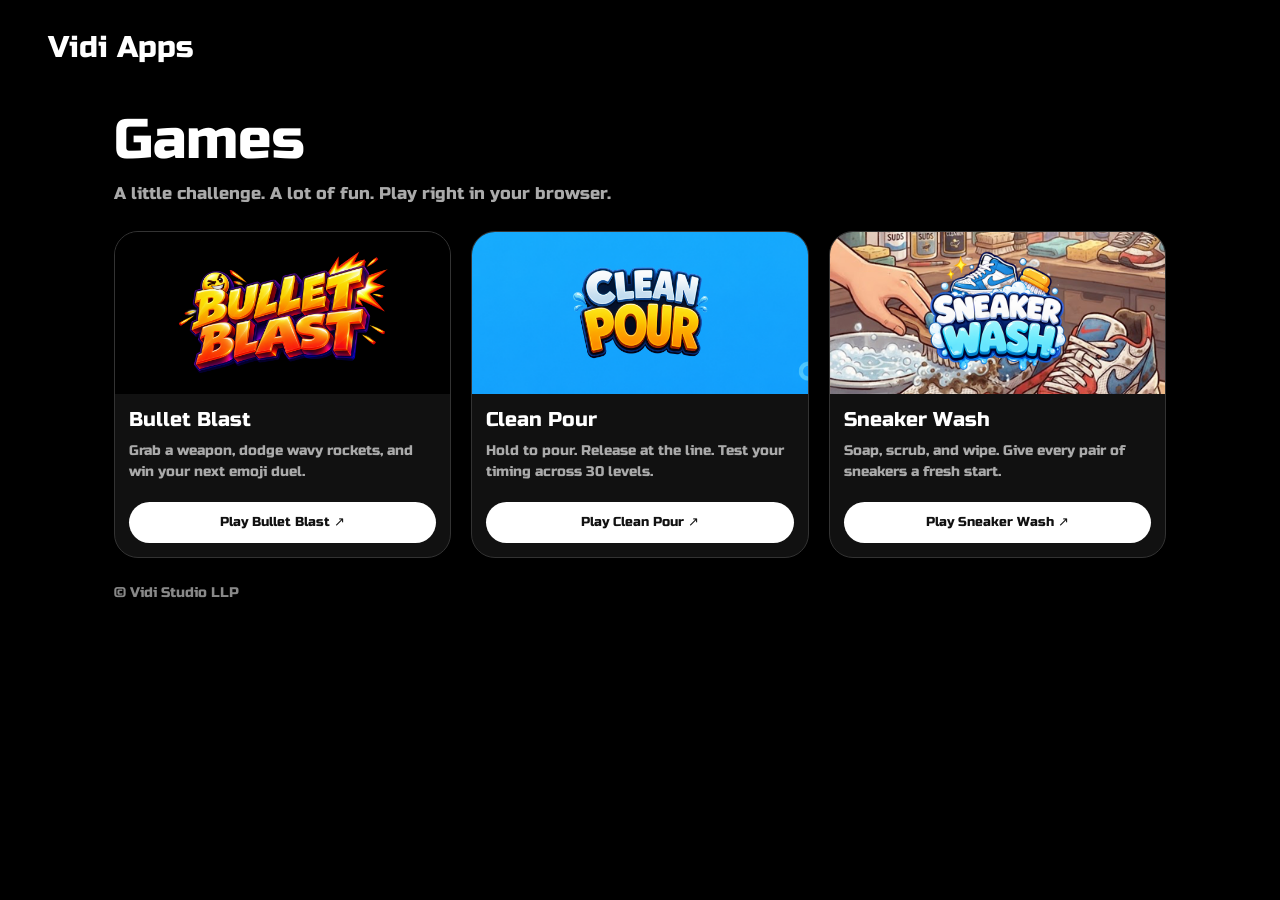
<file: games/index.html>
<!doctype html>
<html lang="en">
<head>
  <meta charset="utf-8">
  <meta name="viewport" content="width=device-width, initial-scale=1">
  <meta name="description" content="Play games from Vidi Apps, right in your browser.">
  <title>Games | Vidi Apps</title>
  <link rel="icon" type="image/svg+xml" href="/favicon.svg">
  <link rel="stylesheet" href="https://fonts.googleapis.com/css2?family=Russo+One&display=swap">
  <style>
    * { box-sizing: border-box; }
    body { margin: 0; background: #000; color: #fff; font: 17px/1.6 'Russo One', sans-serif; }
    .site-header { padding: 16px 24px; min-height: 74px; display: flex; align-items: center; }
    main { max-width: 1100px; margin: auto; padding: 8px 24px 28px; }
    a { color: inherit; }
    .home { text-decoration: none; font-size: 20px; line-height: 28px; }
    @media (min-width: 768px) { .site-header { padding: 24px 48px; min-height: 94px; } .home { font-size: 30px; line-height: 36px; } }
    h1 { font-size: clamp(40px, 6vw, 56px); line-height: 1.1; margin: 8px 0; }
    h1, h2 { font-weight: 400; }
    p { color: #aaa; }
    main > p { margin: 8px 0 0; }
    .games { display: grid; grid-template-columns: repeat(3, minmax(0, 1fr)); gap: 20px; margin-top: 24px; }
    @media (max-width: 640px) { .games { grid-template-columns: 1fr; } }
    article { min-width: 0; border: 1px solid #333; border-radius: 24px; overflow: hidden; background: #111; display: flex; flex-direction: column; }
    .art { height: clamp(110px, 18vh, 170px); flex: 0 0 auto; min-width: 0; min-height: 0; padding: 10px; overflow: hidden; display: flex; align-items: center; justify-content: center; background-size: cover; background-position: center; }
    .clean-pour { background-image: url('./clean-pour/assets/backgrounds/loading.png'); }
    .sneaker-wash { background-image: url('./sneaker-wash/assets/UI%20Assets/Loading%20Screen/loading%20bg.png'); }
    .bullet-blast { background: #000; }
    .bullet-blast img { width: 100%; height: 100%; object-fit: contain; filter: none; }
    .art img { width: 100%; height: 100%; min-width: 0; min-height: 0; max-width: 100%; max-height: 100%; object-fit: contain; display: block; }
    .details { padding: 14px; display: flex; flex-direction: column; flex: 1; }
    .details p { font-size: 14px; line-height: 1.5; flex: 1; margin: 0 0 12px; }
    .details h2 { font-size: 20px; line-height: 1.2; margin: 0 0 8px; }
    h2 { margin: 20px 0 8px; }
    .play { display: inline-block; margin-top: 8px; padding: 10px 12px; font-size: 13px; text-align: center; border-radius: 999px; color: #111; background: white; text-decoration: none; font-weight: 400; }
    .play:hover { background: #d9f2ff; }
    a:focus-visible { outline: 3px solid #68ddff; outline-offset: 5px; }
    footer { margin-top: 24px; color: #888; font-size: 14px; }
  </style>
</head>
<body>
  <header class="site-header"><a class="home" href="/">Vidi Apps</a></header>
  <main>
    <h1>Games</h1>
    <p>A little challenge. A lot of fun. Play right in your browser.</p>
    <div class="games">
      <article>
        <div class="art bullet-blast"><img src="./bullet-blast/logo.png" alt="Bullet Blast" width="300" height="200"></div>
        <div class="details">
        <h2>Bullet Blast</h2>
        <p>Grab a weapon, dodge wavy rockets, and win your next emoji duel.</p>
        <a class="play" href="./bullet-blast/" target="_blank" rel="noopener noreferrer" aria-label="Play Bullet Blast (opens in a new tab or window)">Play Bullet Blast ↗</a>
        </div>
      </article>
      <article>
        <div class="art clean-pour"><img src="./clean-pour/assets/ui/logo.png" alt="Clean Pour" width="210" height="210"></div>
        <div class="details">
        <h2>Clean Pour</h2>
        <p>Hold to pour. Release at the line. Test your timing across 30 levels.</p>
        <a class="play" href="./clean-pour/" target="_blank" rel="noopener noreferrer" aria-label="Play Clean Pour (opens in a new tab or window)">Play Clean Pour ↗</a>
        </div>
      </article>
      <article>
        <div class="art sneaker-wash"><img src="./sneaker-wash/assets/UI%20Assets/Loading%20Screen/logo.png" alt="Sneaker Wash" width="210" height="210"></div>
        <div class="details">
        <h2>Sneaker Wash</h2>
        <p>Soap, scrub, and wipe. Give every pair of sneakers a fresh start.</p>
        <a class="play" href="./sneaker-wash/" target="_blank" rel="noopener noreferrer" aria-label="Play Sneaker Wash (opens in a new tab or window)">Play Sneaker Wash ↗</a>
        </div>
      </article>
    </div>
    <footer>© Vidi Studio LLP</footer>
  </main>
</body>
</html>
</file>
